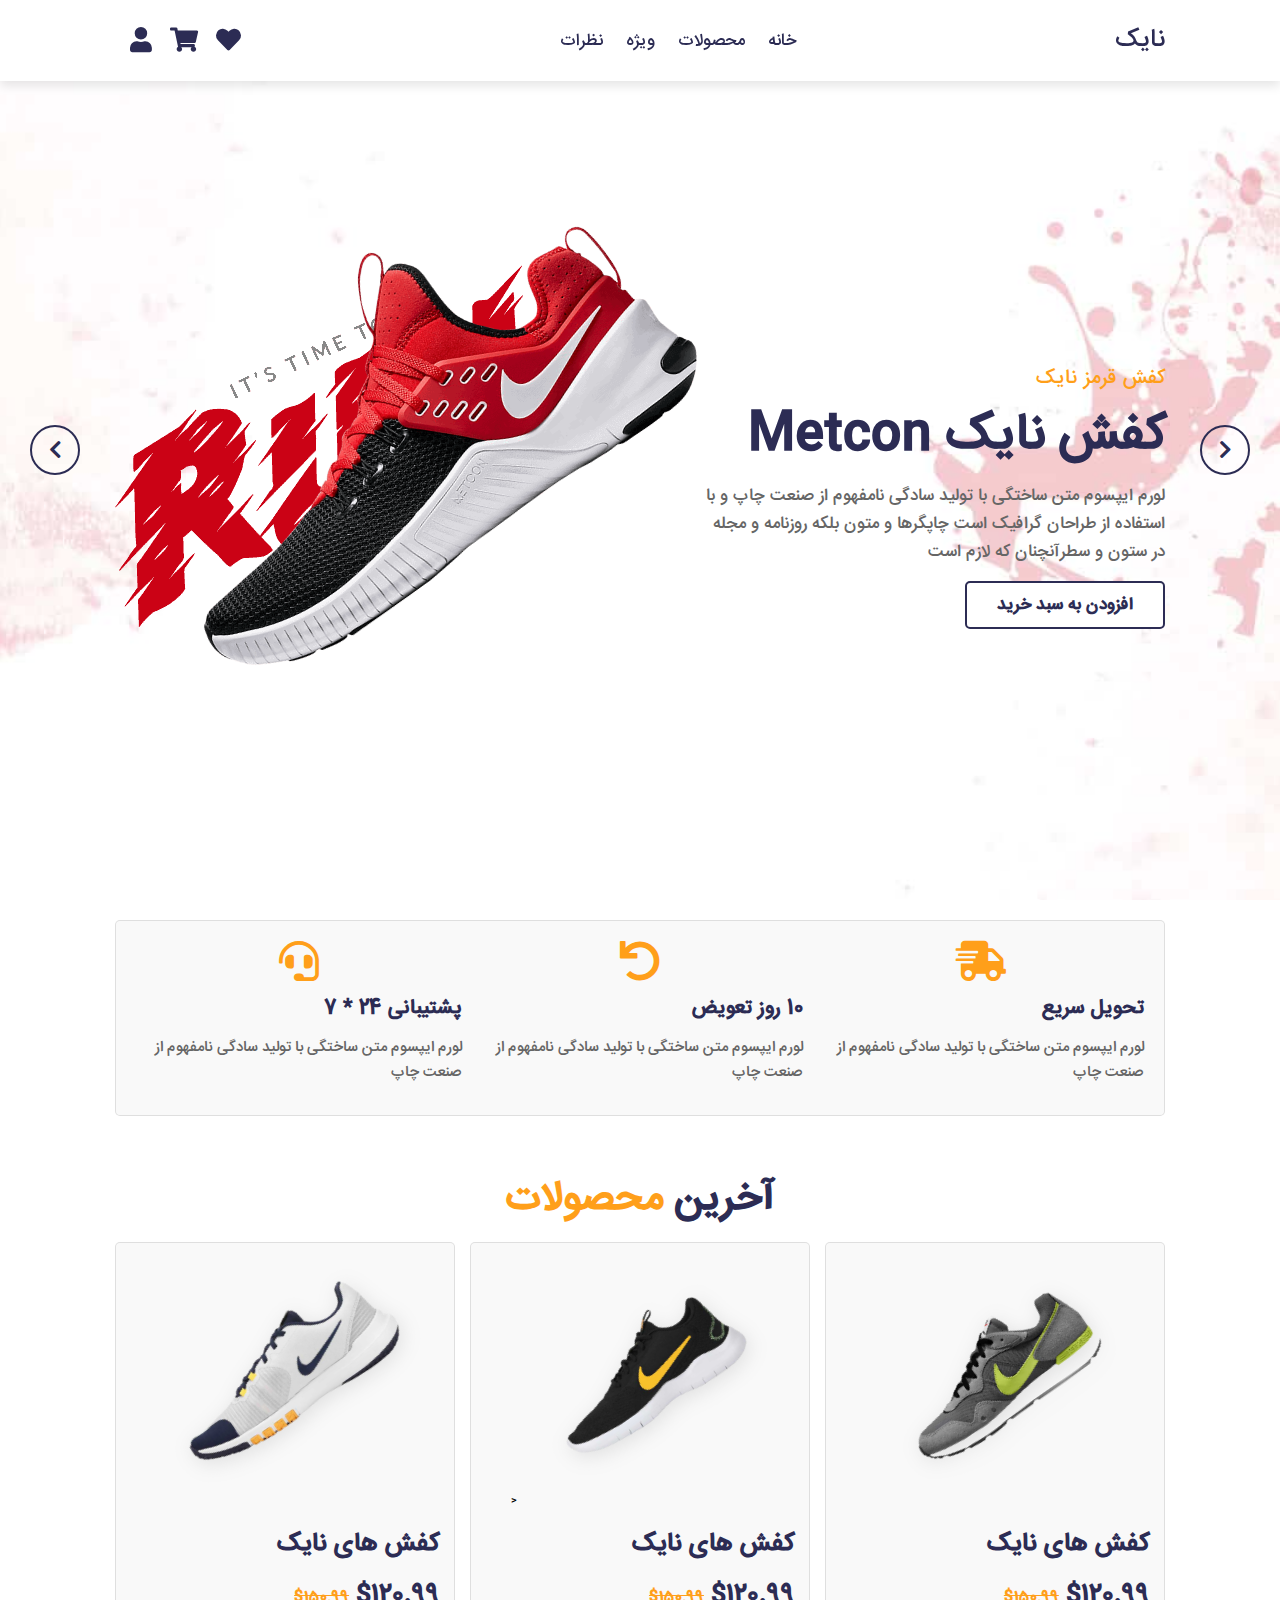
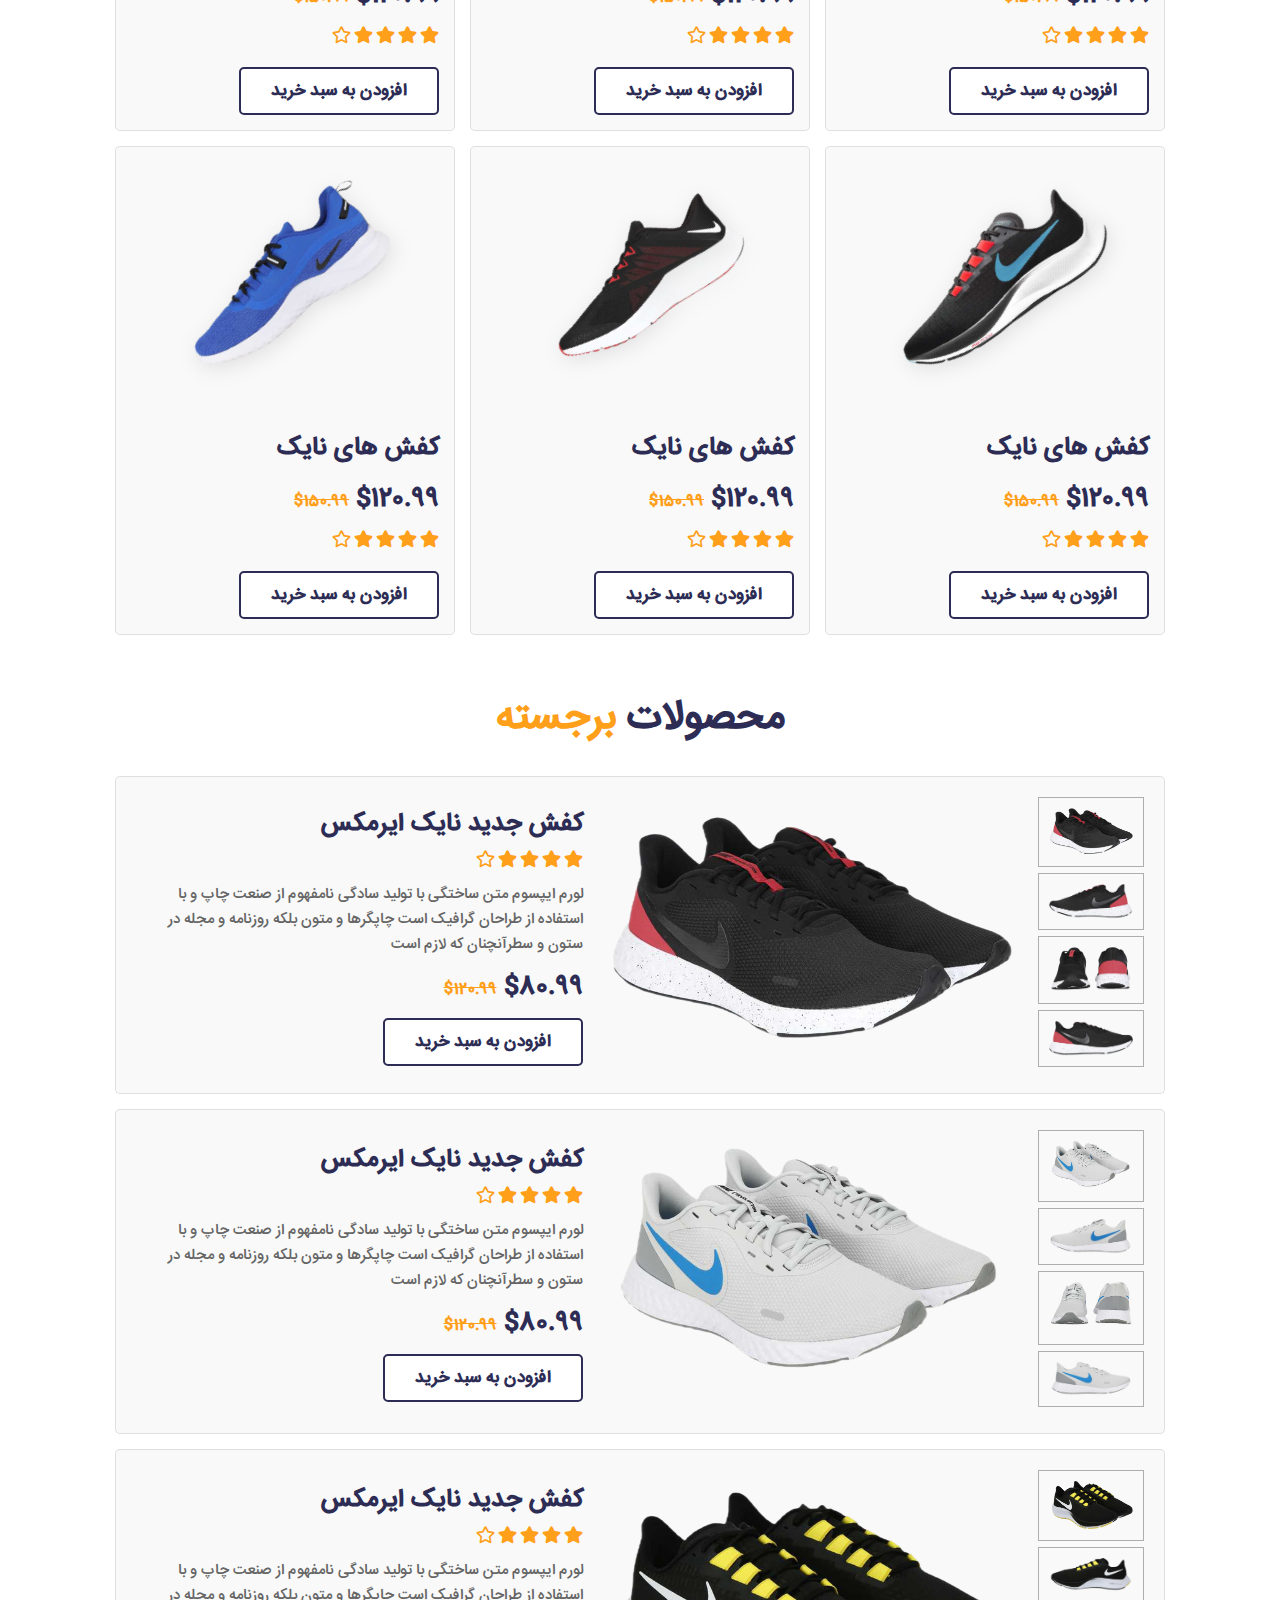
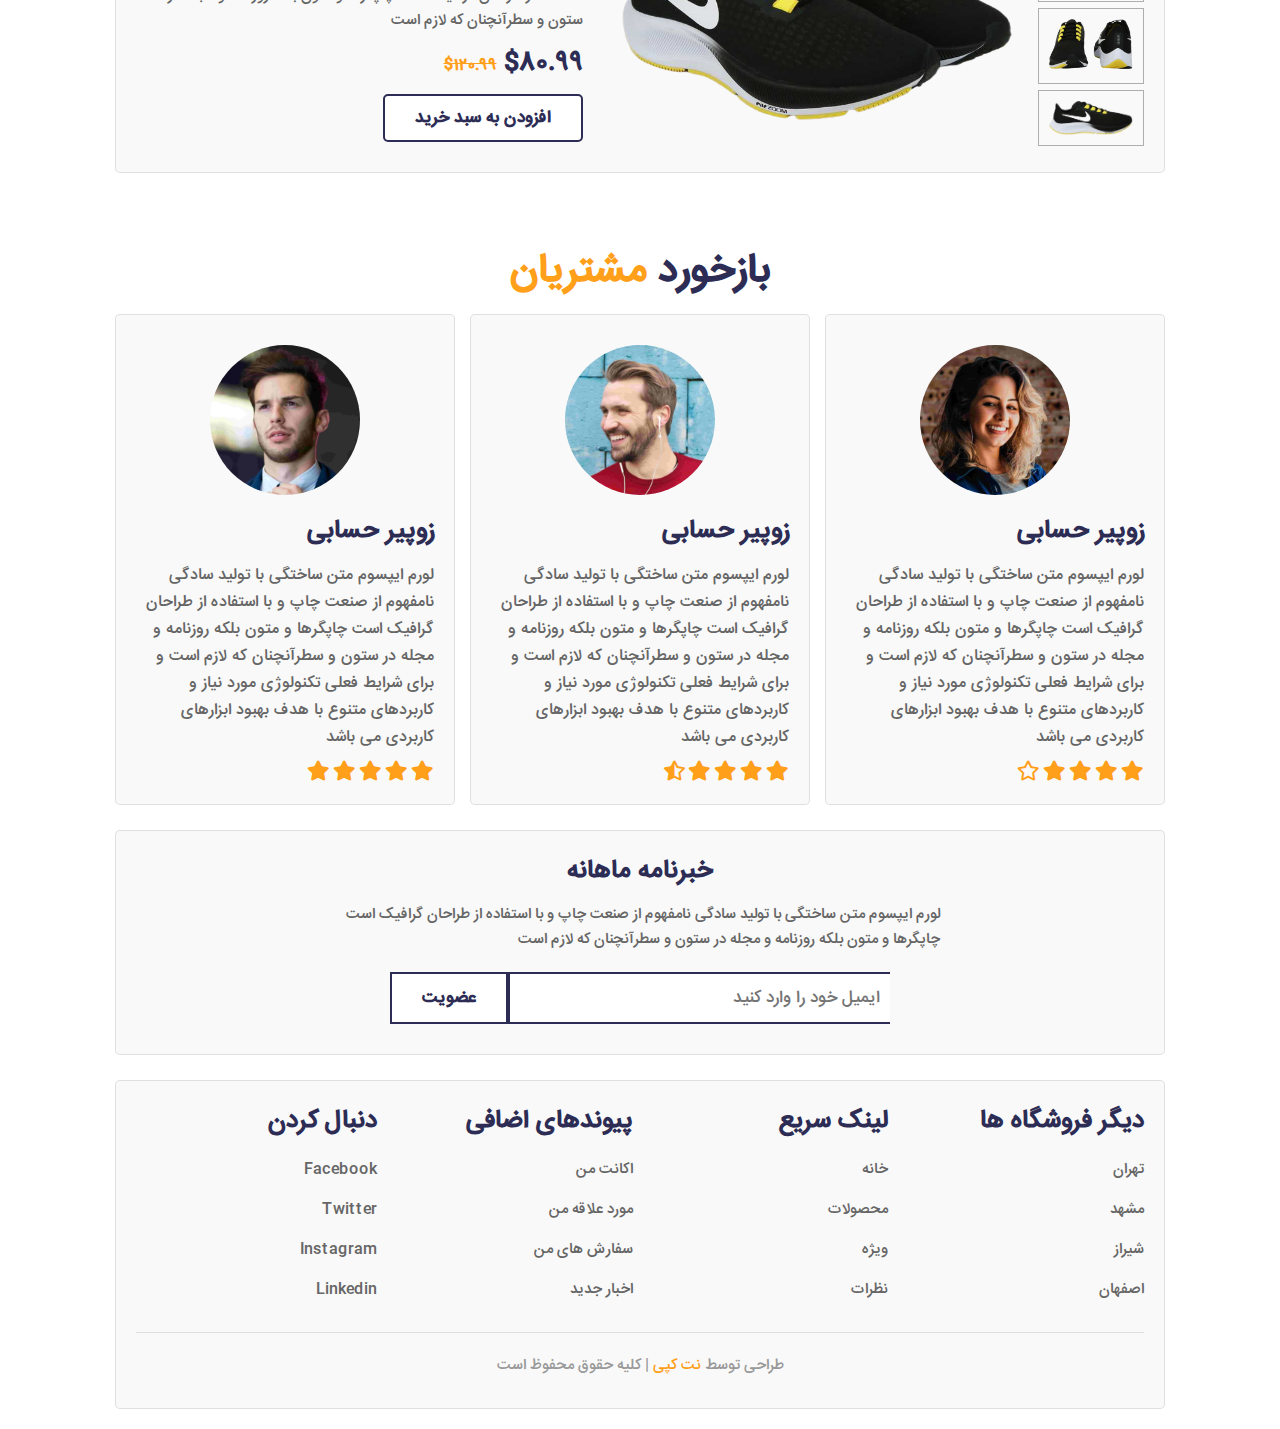
<file: file/index.html>
<!DOCTYPE html>
<html lang="en">
<head>
    <meta charset="UTF-8">
    <meta name="viewport" content="width=device-width, initial-scale=1.0">
    <title>complete responsive ecommerce website design tutorial</title>

    <!-- font awesome cdn link  -->
    <link rel="stylesheet" href="https://cdnjs.cloudflare.com/ajax/libs/font-awesome/5.15.3/css/all.min.css">

    <!-- custom css file link  -->
    <link rel="stylesheet" href="css/style.css">

</head>
<body>

<!-- header section starts  -->

<header>

    <div id="menu-bar" class="fas fa-bars"></div>

    <a href="#" class="logo">نایک</a>

    <nav class="navbar">
        <a href="#home">خانه</a>
        <a href="#products">محصولات</a>
        <a href="#featured">ویژه</a>
        <a href="#review">نظرات</a>
    </nav>

    <div class="icons">
        <a href="#" class="fas fa-heart"></a>
        <a href="#" class="fas fa-shopping-cart"></a>
        <a href="#" class="fas fa-user"></a>
    </div>

</header>

<!-- header section ends -->

<!-- home section starts  -->

<section class="home" id="home">

    <div class="slide-container active">
        <div class="slide">
            <div class="content">
                <span>کفش قرمز نایک</span>
                <h3>کفش نایک metcon</h3>
                <p>لورم ایپسوم متن ساختگی با تولید سادگی نامفهوم از صنعت چاپ و با استفاده از طراحان گرافیک است چاپگرها و متون بلکه روزنامه و مجله در ستون و سطرآنچنان که لازم است </p>
                <a href="#" class="btn">افزودن به سبد خرید</a>
            </div>
            <div class="image">
                <img src="images/home-shoe-1.png" class="shoe" alt="">
                <img src="images/home-text-1.png" class="text" alt="">
            </div>
        </div>
    </div>

    <div class="slide-container">
        <div class="slide">
            <div class="content">
                <span>کفش آبی نایک</span>
                <h3>کفش نایک metcon</h3>
                <p>لورم ایپسوم متن ساختگی با تولید سادگی نامفهوم از صنعت چاپ و با استفاده از طراحان گرافیک است چاپگرها و متون بلکه روزنامه و مجله در ستون و سطرآنچنان که لازم است </p>
                <a href="#" class="btn">افزودن به سبد خرید</a>
            </div>
            <div class="image">
                <img src="images/home-shoe-2.png" class="shoe" alt="">
                <img src="images/home-text-2.png" class="text" alt="">
            </div>
        </div>
    </div>

    <div class="slide-container">
        <div class="slide">
            <div class="content">
                <span>کفش زرد نایک</span>
                <h3>کفش نایک metcon</h3>
                <p>لورم ایپسوم متن ساختگی با تولید سادگی نامفهوم از صنعت چاپ و با استفاده از طراحان گرافیک است چاپگرها و متون بلکه روزنامه و مجله در ستون و سطرآنچنان که لازم است </p>
                <a href="#" class="btn">افزودن به سبد خرید</a>
            </div>
            <div class="image">
                <img src="images/home-shoe-3.png" class="shoe" alt="">
                <img src="images/home-text-3.png" class="text" alt="">
            </div>
        </div>
    </div>

    <div id="prev" class="fas fa-chevron-left" onclick="prev()"></div>
    <div id="next" class="fas fa-chevron-right" onclick="next()"></div>

</section>

<!-- home section ends -->

<!-- service section starts  -->

<section class="service">

    <div class="box-container">

        <div class="box">
            <i class="fas fa-shipping-fast"></i>
            <h3>تحویل سریع</h3>
            <p>لورم ایپسوم متن ساختگی با تولید سادگی نامفهوم از صنعت چاپ </p>
        </div>

        <div class="box">
            <i class="fas fa-undo"></i>
            <h3>10 روز تعویض</h3>
            <p>لورم ایپسوم متن ساختگی با تولید سادگی نامفهوم از صنعت چاپ </p>
        </div>

        <div class="box">
            <i class="fas fa-headset"></i>
            <h3>پشتیبانی 24 * 7</h3>
            <p>لورم ایپسوم متن ساختگی با تولید سادگی نامفهوم از صنعت چاپ </p>
        </div>

    </div>

</section>

<!-- service section ends -->

<!-- products section starts  -->

<section class="products" id="products">

    <h1 class="heading"> آخرین <span>محصولات</span> </h1>

    <div class="box-container">

        <div class="box">
            <div class="icons">
                <a href="#" class="fas fa-heart"></a>
                <a href="#" class="fas fa-share"></a>
                <a href="#" class="fas fa-eye"></a>
            </div>
            <img src="images/product-1.png" alt="">
            <div class="content">
                <h3>کفش های نایک</h3>
                <div class="price">$120.99 <span>$150.99</span></div>
                <div class="stars">
                    <i class="fas fa-star"></i>
                    <i class="fas fa-star"></i>
                    <i class="fas fa-star"></i>
                    <i class="fas fa-star"></i>
                    <i class="far fa-star"></i>
                </div>
                <a href="#" class="btn">افزودن به سبد خرید</a>
            </div>
        </div>

        <div class="box">
            <div class="icons">
                <a href="#" class="fas fa-heart"></a>
                <a href="#" class="fas fa-share"></a>
                <a href="#" class="fas fa-eye"></a>
            </div>
            <img src="images/product-2.png" alt="">
            <<div class="content">
                <h3>کفش های نایک</h3>
                <div class="price">$120.99 <span>$150.99</span></div>
                <div class="stars">
                    <i class="fas fa-star"></i>
                    <i class="fas fa-star"></i>
                    <i class="fas fa-star"></i>
                    <i class="fas fa-star"></i>
                    <i class="far fa-star"></i>
                </div>
                <a href="#" class="btn">افزودن به سبد خرید</a>
            </div>
        </div>

        <div class="box">
            <div class="icons">
                <a href="#" class="fas fa-heart"></a>
                <a href="#" class="fas fa-share"></a>
                <a href="#" class="fas fa-eye"></a>
            </div>
            <img src="images/product-3.png" alt="">
            <div class="content">
                <h3>کفش های نایک</h3>
                <div class="price">$120.99 <span>$150.99</span></div>
                <div class="stars">
                    <i class="fas fa-star"></i>
                    <i class="fas fa-star"></i>
                    <i class="fas fa-star"></i>
                    <i class="fas fa-star"></i>
                    <i class="far fa-star"></i>
                </div>
                <a href="#" class="btn">افزودن به سبد خرید</a>
            </div>
        </div>

        <div class="box">
            <div class="icons">
                <a href="#" class="fas fa-heart"></a>
                <a href="#" class="fas fa-share"></a>
                <a href="#" class="fas fa-eye"></a>
            </div>
            <img src="images/product-4.png" alt="">
            <div class="content">
                <h3>کفش های نایک</h3>
                <div class="price">$120.99 <span>$150.99</span></div>
                <div class="stars">
                    <i class="fas fa-star"></i>
                    <i class="fas fa-star"></i>
                    <i class="fas fa-star"></i>
                    <i class="fas fa-star"></i>
                    <i class="far fa-star"></i>
                </div>
                <a href="#" class="btn">افزودن به سبد خرید</a>
            </div>
        </div>

        <div class="box">
            <div class="icons">
                <a href="#" class="fas fa-heart"></a>
                <a href="#" class="fas fa-share"></a>
                <a href="#" class="fas fa-eye"></a>
            </div>
            <img src="images/product-5.png" alt="">
            <div class="content">
                <h3>کفش های نایک</h3>
                <div class="price">$120.99 <span>$150.99</span></div>
                <div class="stars">
                    <i class="fas fa-star"></i>
                    <i class="fas fa-star"></i>
                    <i class="fas fa-star"></i>
                    <i class="fas fa-star"></i>
                    <i class="far fa-star"></i>
                </div>
                <a href="#" class="btn">افزودن به سبد خرید</a>
            </div>
        </div>

        <div class="box">
            <div class="icons">
                <a href="#" class="fas fa-heart"></a>
                <a href="#" class="fas fa-share"></a>
                <a href="#" class="fas fa-eye"></a>
            </div>
            <img src="images/product-6.png" alt="">
            <div class="content">
                <h3>کفش های نایک</h3>
                <div class="price">$120.99 <span>$150.99</span></div>
                <div class="stars">
                    <i class="fas fa-star"></i>
                    <i class="fas fa-star"></i>
                    <i class="fas fa-star"></i>
                    <i class="fas fa-star"></i>
                    <i class="far fa-star"></i>
                </div>
                <a href="#" class="btn">افزودن به سبد خرید</a>
            </div>
        </div>

    </div>

</section>

<!-- products section ends -->

<!-- featured section starts  -->

<section class="featured" id="featured">

    <h1 class="heading"> محصولات <span>برجسته</span></h1>

    <div class="row">
        <div class="image-container">
            <div class="small-image">
                <img src="images/f-img-1.1.png" class="featured-image-1" alt="">
                <img src="images/f-img-1.2.png" class="featured-image-1" alt="">
                <img src="images/f-img-1.3.png" class="featured-image-1" alt="">
                <img src="images/f-img-1.4.png" class="featured-image-1" alt="">
            </div>
            <div class="big-image">
                <img src="images/f-img-1.1.png" class="big-image-1" alt="">
            </div>
        </div>
        <div class="content">
            <h3>کفش جدید نایک ایرمکس</h3>
            <div class="stars">
                <i class="fas fa-star"></i>
                <i class="fas fa-star"></i>
                <i class="fas fa-star"></i>
                <i class="fas fa-star"></i>
                <i class="far fa-star"></i>
            </div>
            <p>لورم ایپسوم متن ساختگی با تولید سادگی نامفهوم از صنعت چاپ و با استفاده از طراحان گرافیک است چاپگرها و متون بلکه روزنامه و مجله در ستون و سطرآنچنان که لازم است </p>
            <div class="price">$80.99 <span>$120.99</span></div>
            <a href="#" class="btn">افزودن به سبد خرید</a>
        </div>
    </div>

    <div class="row">
        <div class="image-container">
            <div class="small-image">
                <img src="images/f-img-2.1.png" class="featured-image-2" alt="">
                <img src="images/f-img-2.2.png" class="featured-image-2" alt="">
                <img src="images/f-img-2.3.png" class="featured-image-2" alt="">
                <img src="images/f-img-2.4.png" class="featured-image-2" alt="">
            </div>
            <div class="big-image">
                <img src="images/f-img-2.1.png" class="big-image-2" alt="">
            </div>
        </div>
        <div class="content">
            <h3>کفش جدید نایک ایرمکس</h3>
            <div class="stars">
                <i class="fas fa-star"></i>
                <i class="fas fa-star"></i>
                <i class="fas fa-star"></i>
                <i class="fas fa-star"></i>
                <i class="far fa-star"></i>
            </div>
            <p>لورم ایپسوم متن ساختگی با تولید سادگی نامفهوم از صنعت چاپ و با استفاده از طراحان گرافیک است چاپگرها و متون بلکه روزنامه و مجله در ستون و سطرآنچنان که لازم است </p>
            <div class="price">$80.99 <span>$120.99</span></div>
            <a href="#" class="btn">افزودن به سبد خرید</a>
        </div>
    </div>

    <div class="row">
        <div class="image-container">
            <div class="small-image">
                <img src="images/f-img-3.1.png" class="featured-image-3" alt="">
                <img src="images/f-img-3.2.png" class="featured-image-3" alt="">
                <img src="images/f-img-3.3.png" class="featured-image-3" alt="">
                <img src="images/f-img-3.4.png" class="featured-image-3" alt="">
            </div>
            <div class="big-image">
                <img src="images/f-img-3.1.png" class="big-image-3" alt="">
            </div>
        </div>
        <div class="content">
            <h3>کفش جدید نایک ایرمکس</h3>
            <div class="stars">
                <i class="fas fa-star"></i>
                <i class="fas fa-star"></i>
                <i class="fas fa-star"></i>
                <i class="fas fa-star"></i>
                <i class="far fa-star"></i>
            </div>
            <p>لورم ایپسوم متن ساختگی با تولید سادگی نامفهوم از صنعت چاپ و با استفاده از طراحان گرافیک است چاپگرها و متون بلکه روزنامه و مجله در ستون و سطرآنچنان که لازم است </p>
            <div class="price">$80.99 <span>$120.99</span></div>
            <a href="#" class="btn">افزودن به سبد خرید</a>
        </div>
    </div>

</section>

<!-- featured section ends -->

<!-- review section starts  -->

<section class="review" id="review">

    <h1 class="heading"> بازخورد <span>مشتریان</span> </h1>

    <div class="box-container">

        <div class="box">
            <img src="images/pic1.png" alt="">
            <h3>زوپیر حسابی</h3>
            <p>لورم ایپسوم متن ساختگی با تولید سادگی نامفهوم از صنعت چاپ و با استفاده از طراحان گرافیک است چاپگرها و متون بلکه روزنامه و مجله در ستون و سطرآنچنان که لازم است و برای شرایط فعلی تکنولوژی مورد نیاز و کاربردهای متنوع با هدف بهبود ابزارهای کاربردی می باشد </p>
            <div class="stars">
                <i class="fas fa-star"></i>
                <i class="fas fa-star"></i>
                <i class="fas fa-star"></i>
                <i class="fas fa-star"></i>
                <i class="far fa-star"></i>
            </div>
        </div>

        <div class="box">
            <img src="images/pic2.png" alt="">
            <h3>زوپیر حسابی</h3>
            <p>لورم ایپسوم متن ساختگی با تولید سادگی نامفهوم از صنعت چاپ و با استفاده از طراحان گرافیک است چاپگرها و متون بلکه روزنامه و مجله در ستون و سطرآنچنان که لازم است و برای شرایط فعلی تکنولوژی مورد نیاز و کاربردهای متنوع با هدف بهبود ابزارهای کاربردی می باشد </p>
            <div class="stars">
                <i class="fas fa-star"></i>
                <i class="fas fa-star"></i>
                <i class="fas fa-star"></i>
                <i class="fas fa-star"></i>
                <i class="fas fa-star-half-alt"></i>
            </div>
        </div>

        <div class="box">
            <img src="images/pic3.png" alt="">
            <h3>زوپیر حسابی</h3>
            <p>لورم ایپسوم متن ساختگی با تولید سادگی نامفهوم از صنعت چاپ و با استفاده از طراحان گرافیک است چاپگرها و متون بلکه روزنامه و مجله در ستون و سطرآنچنان که لازم است و برای شرایط فعلی تکنولوژی مورد نیاز و کاربردهای متنوع با هدف بهبود ابزارهای کاربردی می باشد </p>
            <div class="stars">
                <i class="fas fa-star"></i>
                <i class="fas fa-star"></i>
                <i class="fas fa-star"></i>
                <i class="fas fa-star"></i>
                <i class="fas fa-star"></i>
            </div>
        </div>

    </div>

</section>

<!-- review section ends -->

<!-- newsletter section starts  -->

<section class="newsletter">

    <div class="content">
        <h3>خبرنامه ماهانه</h3>
        <p>لورم ایپسوم متن ساختگی با تولید سادگی نامفهوم از صنعت چاپ و با استفاده از طراحان گرافیک است چاپگرها و متون بلکه روزنامه و مجله در ستون و سطرآنچنان که لازم است </p>
        <form action="">
            <input type="email" placeholder="ایمیل خود را وارد کنید" class="box">
            <input type="submit" value="عضویت" class="btn">
        </form>
    </div>

</section>

<!-- newsletter section ends -->

<!-- footer section  -->

<section class="footer">

    <div class="box-container">

        <div class="box">
            <h3>دیگر فروشگاه ها</h3>
            <a href="#">تهران</a>
            <a href="#">مشهد</a>
            <a href="#">شیراز</a>
            <a href="#">اصفهان</a>
        </div>

        <div class="box">
            <h3>لینک سریع</h3>
            <a href="#">خانه</a>
            <a href="#">محصولات</a>
            <a href="#">ویژه</a>
            <a href="#">نظرات</a>
        </div>

        <div class="box">
            <h3>پیوندهای اضافی</h3>
            <a href="#">اکانت من</a>
            <a href="#">مورد علاقه من</a>
            <a href="#">سفارش های من</a>
            <a href="#">اخبار جدید</a>
        </div>

        <div class="box">
            <h3>دنبال کردن</h3>
            <a href="#">facebook</a>
            <a href="#">twitter</a>
            <a href="#">instagram</a>
            <a href="#">linkedin</a>
        </div>

        <div class="credit">طراحی توسط <a> نت کپی </a> | کلیه حقوق محفوظ است</div>

    </div>

</section>


















<!-- custom js file link  -->
<script src="js/script.js"></script>
    
</body>
</html>
</file>
<file: file/css/style.css>
@import url('https://fonts.googleapis.com/css2?family=Nunito:wght@200;300;400;600;700&display=swap');
@font-face {
  font-family: "IRANSansWeb";
  src: url("../webfonts/IRANSansWeb_Medium.eot"); /* IE */
  src: url("../webfonts/IRANSansWeb_Medium.eot?#iefix") format("embedded-opentype"), /* IE */
  url("../webfonts/IRANSansWeb_Medium.woff") format("woff"), /* Modern Browsers */
  url("../webfonts/IRANSansWeb_Medium.ttf") format("truetype"); /* Safari, Android, iOS */
  font-weight: normal;
}
:root{
  --black:#2c2c54;
  --orange:#ff9f1a;
}

*{
  font-family: "IRANSansWeb";
  margin: 0; padding:0;
  box-sizing: border-box;
  outline: none; border:none;
  text-decoration: none;
  text-transform: capitalize;
  transition: all .2s linear;
  text-align: right;
  direction: rtl;
}

html{
  font-size: 62.5%;
  overflow-x: hidden;
  scroll-padding-top:6rem;
  scroll-behavior: smooth;
}

section{
  padding:2rem 9%;
}

.heading{
  text-align: center;
  text-transform: uppercase;
  font-size: 4rem;
  color:var(--black);
  padding:1rem;
}

.heading span{
  text-transform: uppercase;
  color:var(--orange);
}

.btn{
  display: inline-block;
  margin-top: 1rem;
  border-radius: .5rem;
  border:.2rem solid var(--black);
  font-weight: bolder;
  font-size: 1.7rem;
  color:var(--black);
  cursor: pointer;
  background:#fff;
  padding:.8rem 3rem;
}

.btn:hover{
  background:var(--orange);
  color:#fff;
}

header{
  position: fixed;
  top:0; left:0; right:0;
  z-index: 1000;
  background:#fff;
  padding:2rem 9%;
  display: flex;
  align-items: center;
  justify-content: space-between;
  box-shadow: 0 .5rem 1rem rgba(0,0,0,.1);
}

header .logo{
  font-size: 2.5rem;
  color:var(--black);
}

header .navbar a{
  font-size: 1.7rem;
  color:var(--black);
  margin:0 1rem;
}

header .navbar a:hover{
  color:var(--orange);
}

header .icons a{
  font-size: 2.5rem;
  color:var(--black);
  margin-left:1.5rem;
}

header .icons a:hover{
  color:var(--orange);
}

#menu-bar{
  font-size: 2.5rem;
  padding: .5rem 1.5rem;
  border:.1rem solid var(--black);
  color:var(--black);
  border-radius: .3rem;
  cursor: pointer;
  display: none;
}

.home{
  padding:0;
  position:relative;
}

.home .slide-container .slide{
  min-height: 100vh;
  display: flex;
  align-items: center;
  flex-wrap: wrap;
  gap:1.5rem;
  padding:0 9%;
  padding-top: 9rem;
}

.home .slide-container .slide .content{
  flex:1 1 40rem;
  animation: slideContent .5s linear 1s backwards;
}

@keyframes slideContent{
  0%{
    opacity: 0;
    transform: translateX(-10rem);
  }
}

.home .slide-container .slide .image{
  flex:1 1 50rem;
  padding-bottom: 15rem;
  position: relative;
  z-index: 0;
}

.home .slide-container .slide .image .shoe{
  width:100%;
  transform: rotate(-35deg);
  animation:shoe .3s linear;
}

@keyframes shoe{
  0%{
    transform: rotate(0deg) scale(.5);
  }
}

.home .slide-container .slide .image .text{
  position: absolute;
  top:0; left:0;
  z-index: -1;
  animation:shoeText .5s linear .5s backwards;
}

@keyframes shoeText{
  0%{
    opacity: 0;
    top:-10rem;
  }
}

.home .slide-container .slide .content span{
  font-size: 2rem;
  color:var(--orange);
}

.home .slide-container .slide .content h3{
  font-size: 5rem;
  color:var(--black);
}

.home .slide-container .slide .content p{
  font-size: 1.7rem;
  color:#666;
  padding:.5rem 0;
}

.home .slide-container:nth-child(1) .slide{
  background:url(../images/home-bg-1.jpg) no-repeat;
  background-size: cover;
  background-position: center;
}

.home .slide-container:nth-child(2) .slide{
  background:url(../images/home-bg-2.jpg) no-repeat;
  background-size: cover;
  background-position: center;
}

.home .slide-container:nth-child(3) .slide{
  background:url(../images/home-bg-3.jpg) no-repeat;
  background-size: cover;
  background-position: center;
}

.home .slide-container{
  display: none;
}

.home .slide-container.active{
  display: block;
}

.home #prev,
.home #next{
  position: absolute;
  top:50%; 
  transform:translateY(-50%);
  border-radius: 50%;
  z-index: 100;
  height:5rem;
  width:5rem;
  line-height: 4.5rem;
  font-size: 2rem;
  color:var(--black);
  border:.2rem solid var(--black);
  cursor: pointer;
  text-align: center;
}

.home #prev:hover,
.home #next:hover{
  color:#fff;
  background:var(--orange);
}

.home #prev{
  left:3rem;
}

.home #next{
  right:3rem;
}

.service .box-container{
  display: flex;
  flex-wrap: wrap;
  gap:1.5rem;
  background:#f9f9f9;
  border:.1rem solid rgba(0,0,0,.1);
  border-radius: .5rem;
  padding:2rem;
}

.service .box-container .box{
  text-align: center;
  flex:1 1 30rem
}

.service .box-container .box i{
  font-size: 4rem;
  color:var(--orange);
}

.service .box-container .box h3{
  font-size: 2rem;
  color:var(--black);
  padding-top: 1rem;
}

.service .box-container .box p{
  font-size: 1.5rem;
  color:#666;
  padding:1rem 0;
}

.products .box-container{
  display: flex;
  flex-wrap: wrap;
  gap:1.5rem;
}

.products .box-container .box{
  border:.1rem solid rgba(0,0,0,.1);
  border-radius: .5rem;
  text-align: center;
  position: relative;
  overflow: hidden;
  background:#f9f9f9;
  flex:1 1 30rem;
}

.products .box-container .box .content{
  padding:1.5rem;
}

.products .box-container .box img{
  height:10rem;
  transform: rotate(-35deg);
  filter:drop-shadow(0 .5rem 1rem rgba(0,0,0,.1));
  margin:8rem 2rem;
}

.products .box-container .box:hover img{
  transform: rotate(-35deg) scale(1.2);
}

.products .box-container .box .icons{
  display: flex;
  flex-flow: column;
  position: absolute;
  top:.5rem; left:-10rem;
}

.products .box-container .box:hover .icons{
  left:1rem;
}

.products .box-container .box .icons a{
  height:4.5rem;
  width:5rem;
  line-height: 4.5rem;
  font-size: 2rem;
  color:var(--black);
  border:.1rem solid var(--black);
  border-radius: .5rem;
  background:#fff;
  margin-top: .5rem;
}

.products .box-container .box .icons a:hover{
  background:var(--orange);
  color:#fff;
}

.products .box-container .box .content h3{
  color:var(--black);
  font-size: 2.5rem;
}

.products .box-container .box .content .price{
  color:var(--black);
  font-size: 2.5rem;
  font-weight: bolder;
  padding:1rem 0;
}

.products .box-container .box .content .price span{
  color:var(--orange);
  font-size: 1.5rem;
  text-decoration: line-through;
}

.products .box-container .box .content .stars{
  padding-bottom: 1rem;
}

.products .box-container .box .content .stars i{
  font-size: 1.7rem;
  color:var(--orange);
}

.featured .row{
  display: flex;
  flex-wrap: wrap;
  gap:1.5rem;
  border:.1rem solid rgba(0,0,0,.1);
  border-radius: .5rem;
  background:#f9f9f9;
  padding:2rem;
  align-items: center;
  margin:1.5rem 0;
}

.featured .row .content{
  flex:1 1 40rem;
}

.featured .row .image-container{
  display:flex;
  gap:1.5rem;
  align-items: center;
  flex:1 1 50rem;
}

.featured .row .image-container .small-image{
  width:20%;
}

.featured .row .image-container .big-image{
  width:80%;
  padding:1rem;
}

.featured .row .image-container .small-image img{
  width:100%;
  padding:1rem;
  border:.1rem solid rgba(0,0,0,.3);
  cursor: pointer;
}

.featured .row .image-container .small-image img:hover{
  background:#ccc;
}

.featured .row .image-container .big-image img{
  width:100%;
}

.featured .row .image-container .big-image img:hover{
  transform: scale(1.05);
}

.featured .row .content h3{
  font-size: 2.5rem;
  color:var(--black);
}

.featured .row .content .stars i{
  font-size: 1.7rem;
  color:var(--orange);
  padding:.5rem 0;
}

.featured .row .content p{
  font-size: 1.5rem;
  color:#666;
  padding:1rem 0;
}

.featured .row .content .price{
  font-size: 2.5rem;
  color:var(--black);
  font-weight: bolder;
}

.featured .row .content .price span{
  font-size: 1.5rem;
  color:var(--orange);
  text-decoration: line-through;
}

.review .box-container{
  display: flex;
  flex-wrap: wrap;
  gap:1.5rem;
}

.review .box-container .box{
  flex:1 1 30rem;
  text-align: center;
  border:.1rem solid rgba(0,0,0,.1);
  border-radius: .5rem;
  background:#f9f9f9;
  padding:2rem;
}

.review .box-container .box img{
  border-radius: 50%;
  object-fit: cover;
  height:15rem;
  width:15rem;
  margin:1rem 0;
}

.review .box-container .box h3{
  font-size: 2.5rem;
  color:var(--black);
}

.review .box-container .box p{
  font-size: 1.6rem;
  color:#666;
  padding:1rem 0;
}

.review .box-container .box .stars i{
  color:var(--orange);
  font-size: 2rem;
}

.newsletter{
  padding-top: .5rem;
  padding-bottom: .5rem;
}

.newsletter .content{
  text-align: center;
  border:.1rem solid rgba(0,0,0,.1);
  border-radius: .5rem;
  background:#f9f9f9;
  padding:2rem;
}

.newsletter .content h3{
  font-size: 2.5rem;
  color:var(--black);
  text-align: center;
}

.newsletter .content p{
  font-size: 1.5rem;
  color:#666;
  margin:1rem auto;
  max-width: 60rem;
}

.newsletter .content form{
  margin:1rem auto;
  max-width: 50rem;
  display: flex;
}

.newsletter .content form .box{
  width:100%;
  font-size: 1.7rem;
  text-transform: none;
  color:#333;
  padding:1rem;
  border:.2rem solid var(--black);
  border-right: none;
  margin-top: 1rem;
}

.newsletter .content form .btn{
  border-radius: 0;
}

.footer .box-container{
  border:.1rem solid rgba(0,0,0,.1);
  border-radius: .5rem;
  background:#f9f9f9;
  padding:2rem;
  display: flex;
  flex-wrap: wrap;
  gap:1.5rem;
}

.footer .box-container .box{
  flex:1 1 20rem;
}

.footer .box-container .box h3{
  color:var(--black);
  font-size: 2.5rem;
  padding-bottom: 1.5rem;
}

.footer .box-container .box a{
  color:#666;
  font-size: 1.5rem;
  padding-bottom: 1.5rem;
  display: block;
}

.footer .box-container .box a:hover{
  color:var(--orange);
}

.footer .box-container .credit{
  text-align: center;
  width:100%;
  border-top: .1rem solid rgba(0,0,0,.1);
  font-size: 1.5rem;
  padding:1rem;
  padding-top: 2rem;
  color:#999;
}

.footer .box-container .credit a{
  color:var(--orange);
}















/* media queries  */

@media (max-width:991px){

  html{
    font-size: 55%;
  }

  header{
    padding:2rem;
  }

  section{
    padding:2rem;
  }

}

@media (max-width:768px){

  #menu-bar{
    display: block;
  }

  header .navbar{
    position: absolute;
    top:100%; left:-120%;
    width:100%;
    background:#eee;
    border-top: .1rem solid rgba(0,0,0,.1);
  }

  header .navbar.active{
    left:0;
  }

  header .navbar a{
    font-size: 2rem;
    background:#fff;
    border:.1rem solid var(--black);
    border-radius: .5rem;
    padding:1.5rem;
    margin:1.5rem;
    display: block;
    text-align: center;
  }

  .home .slide-container .slide .image .text{
    width:60%;
  }

  .home #prev,
  .home #next{
    top:85%;
  }

}

@media (max-width:400px){

  html{
    font-size: 50%;
  }

  .home .slide-container .slide .image{
    padding-bottom: 6rem;
  }

  .heading{
    font-size: 3rem;
  }

}
</file>
